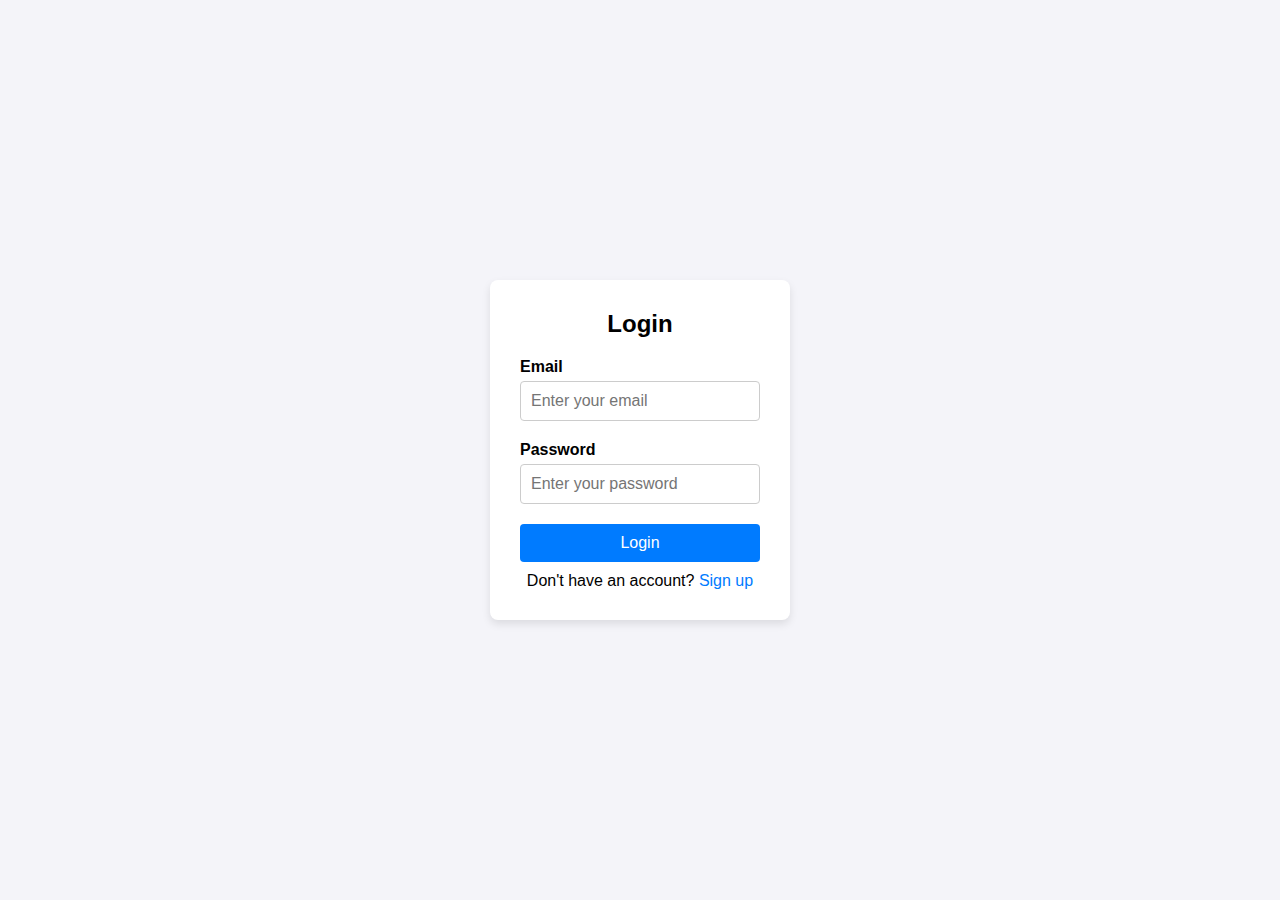
<file: login.html>
<!DOCTYPE html>
<html lang="en">
<head>
  <meta charset="UTF-8">
  <meta name="viewport" content="width=device-width, initial-scale=1.0">
  <title>Login</title>
  <link rel="stylesheet" href="login.css">
</head>
<body>
  <div class="login-container">
    <div class="login-box">
      <h2>Login</h2>
      <form action="#" method="POST">
        <div class="input-group">
          <label for="email">Email</label>
          <input type="email" id="email" name="email" required placeholder="Enter your email">
        </div>
        <div class="input-group">
          <label for="password">Password</label>
          <input type="password" id="password" name="password" required placeholder="Enter your password">
        </div>
        <button type="submit" class="btn">Login</button>
        <p class="signup-link">Don't have an account? <a href="signup.html">Sign up</a></p>
      </form>
    </div>
  </div>
</body>
</html>
</file>
<file: login.css>
/* Global Styles */
* {
    margin: 0;
    padding: 0;
    box-sizing: border-box;
    font-family: Arial, sans-serif;
  }
  
  body {
    background-color: #f4f4f9;
    display: flex;
    justify-content: center;
    align-items: center;
    height: 100vh;
  }
  
  h2 {
    text-align: center;
    margin-bottom: 20px;
  }
  
  /* Login Box */
  .login-container {
    display: flex;
    justify-content: center;
    align-items: center;
    width: 100%;
  }
  
  .login-box {
    background-color: white;
    padding: 30px;
    box-shadow: 0 4px 8px rgba(0, 0, 0, 0.1);
    border-radius: 8px;
    width: 300px;
  }
  
  .input-group {
    margin-bottom: 20px;
  }
  
  .input-group label {
    display: block;
    font-weight: bold;
    margin-bottom: 5px;
  }
  
  .input-group input {
    width: 100%;
    padding: 10px;
    border: 1px solid #ccc;
    border-radius: 4px;
    font-size: 16px;
  }
  
  .input-group input:focus {
    outline: none;
    border-color: #007bff;
  }
  
  /* Button Styles */
  .btn {
    width: 100%;
    padding: 10px;
    background-color: #007bff;
    color: white;
    font-size: 16px;
    border: none;
    border-radius: 4px;
    cursor: pointer;
    transition: background-color 0.3s ease;
  }
  
  .btn:hover {
    background-color: #0056b3;
  }
  
  /* Signup Link */
  .signup-link {
    text-align: center;
    margin-top: 10px;
  }
  
  .signup-link a {
    color: #007bff;
    text-decoration: none;
  }
  
  .signup-link a:hover {
    text-decoration: underline;
  }
</file>
